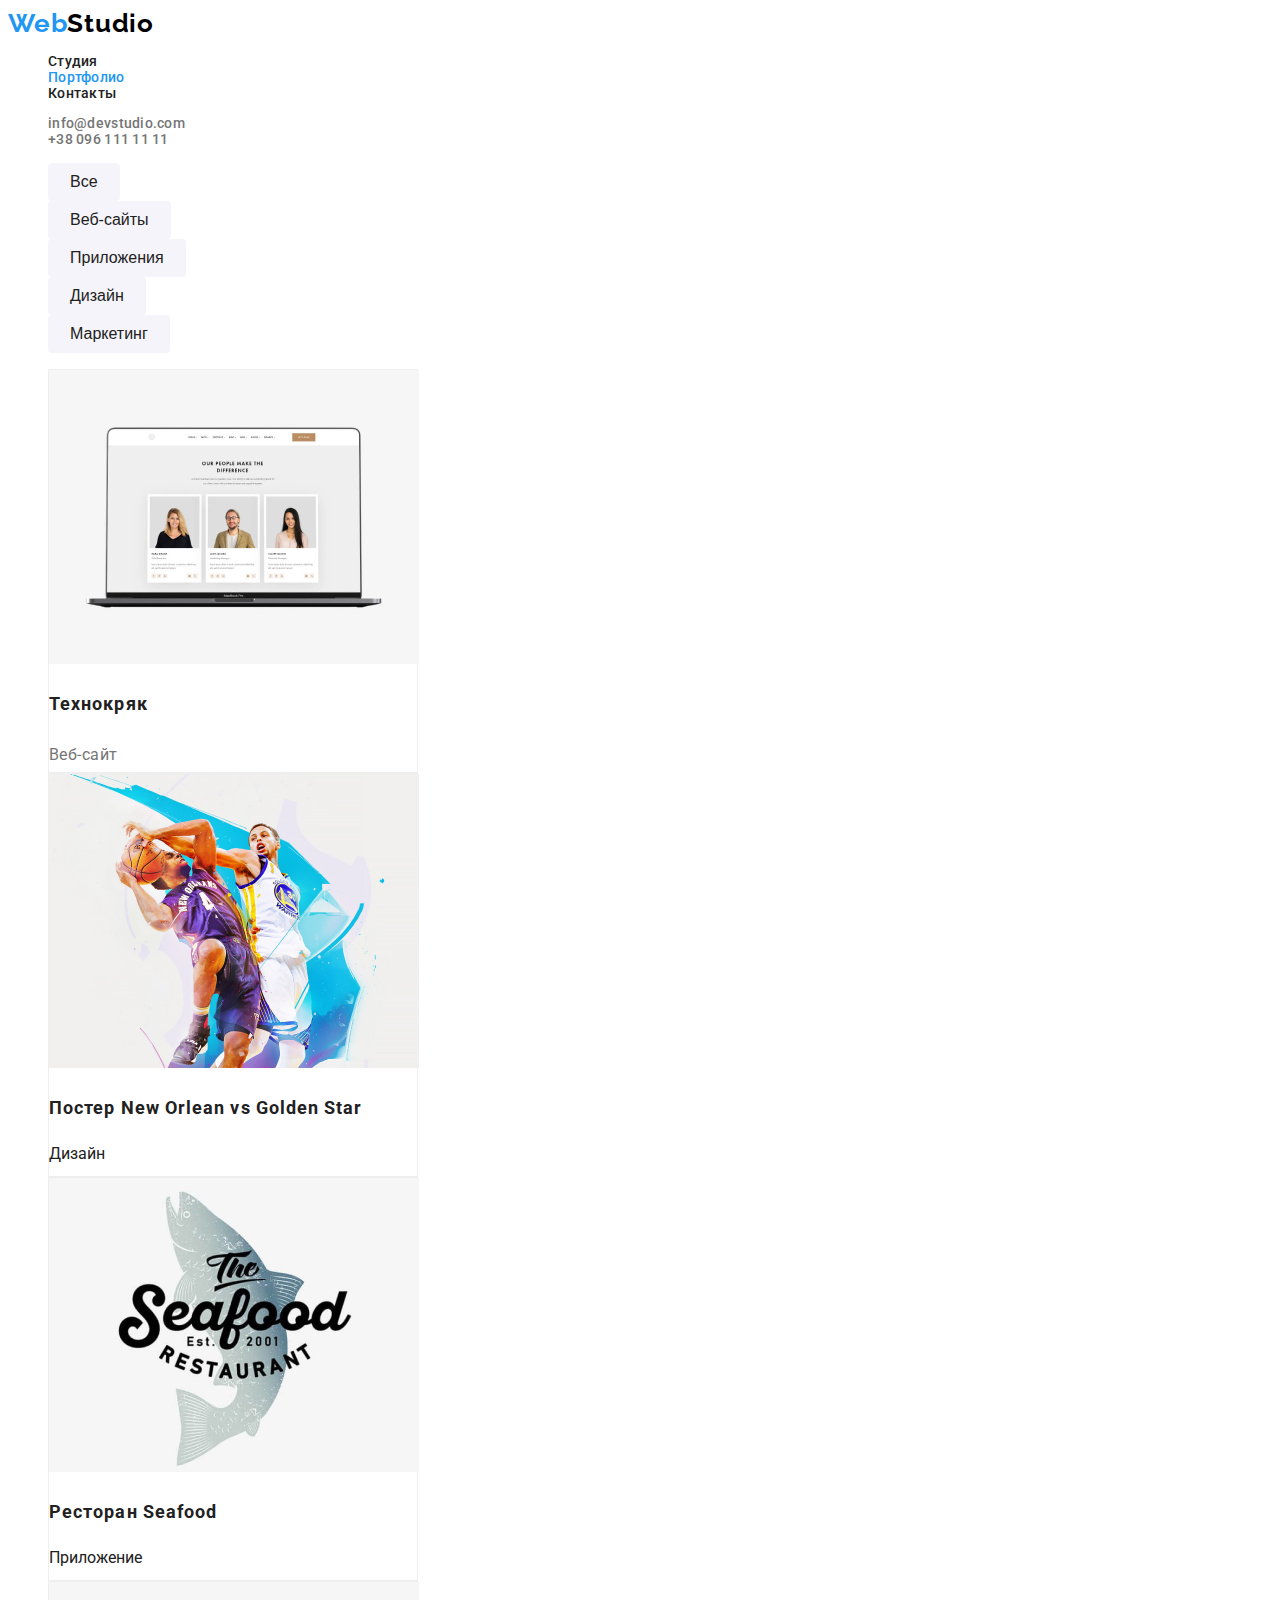
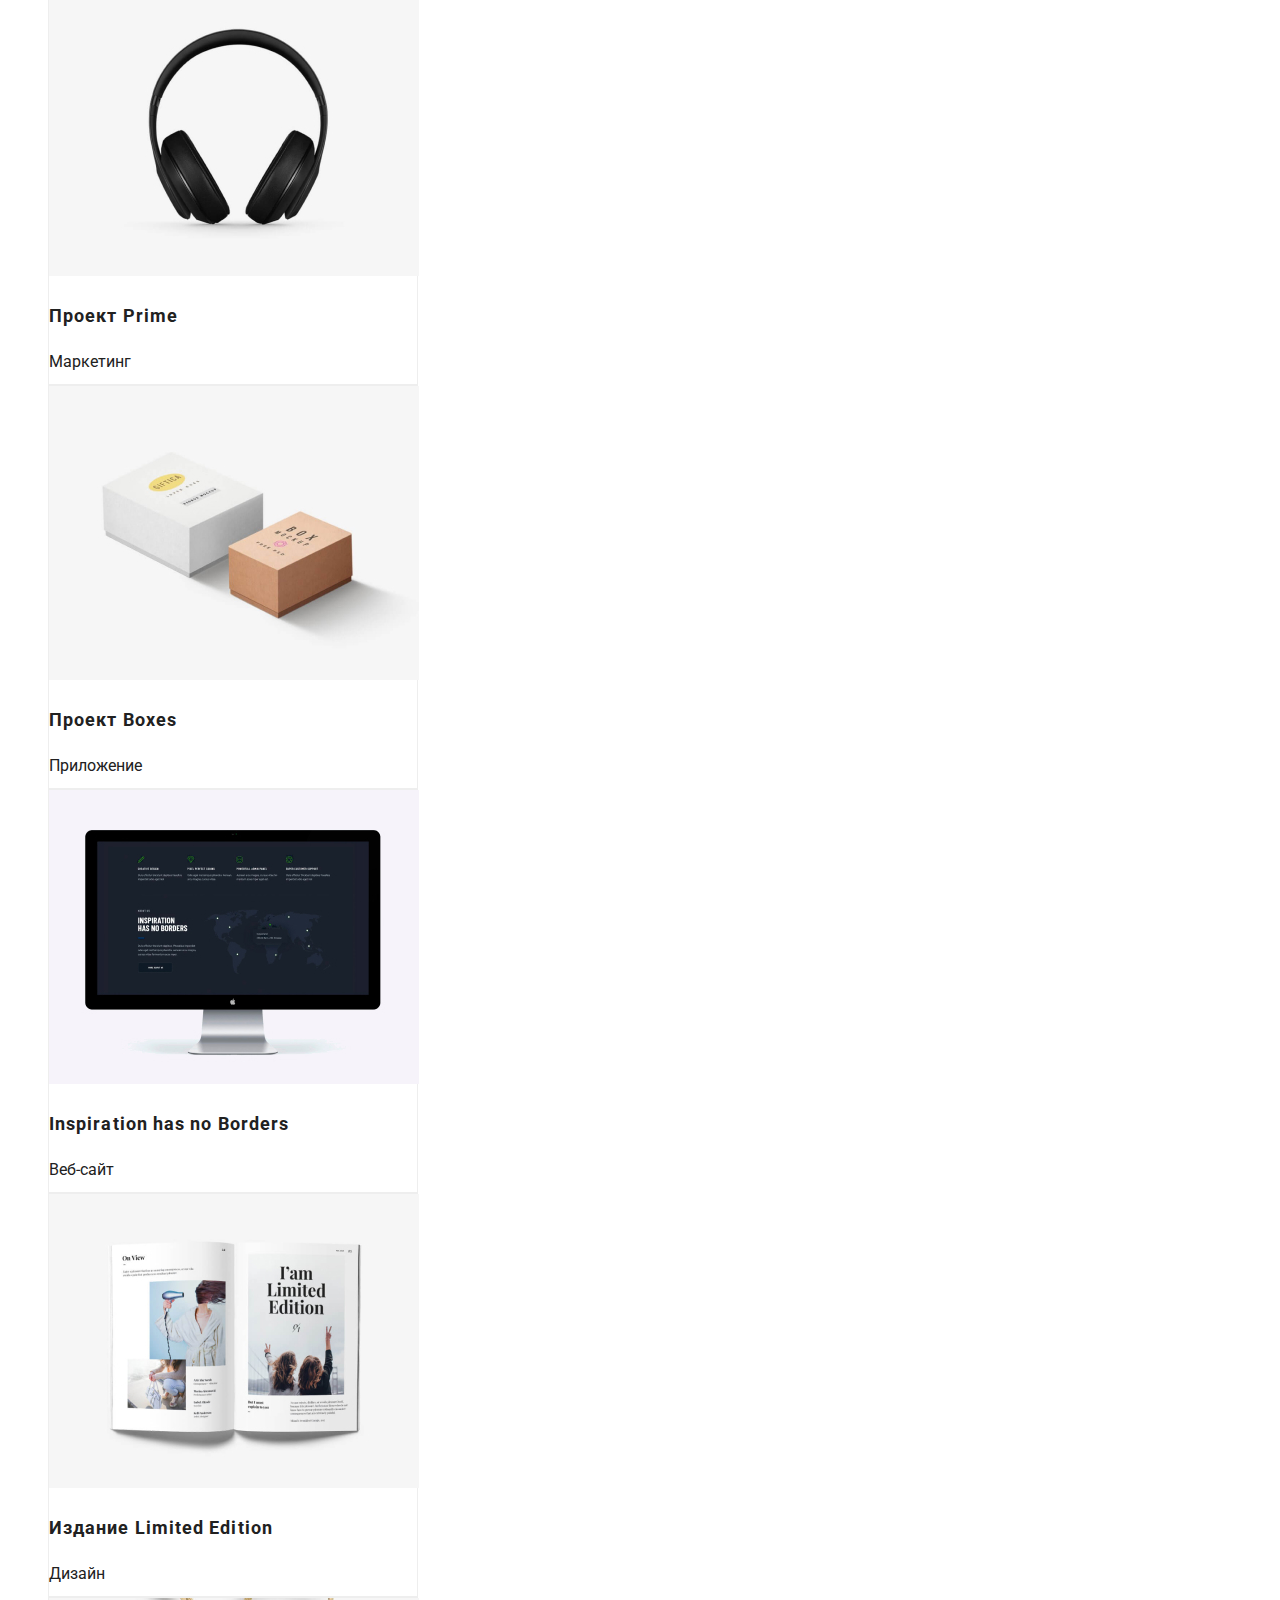
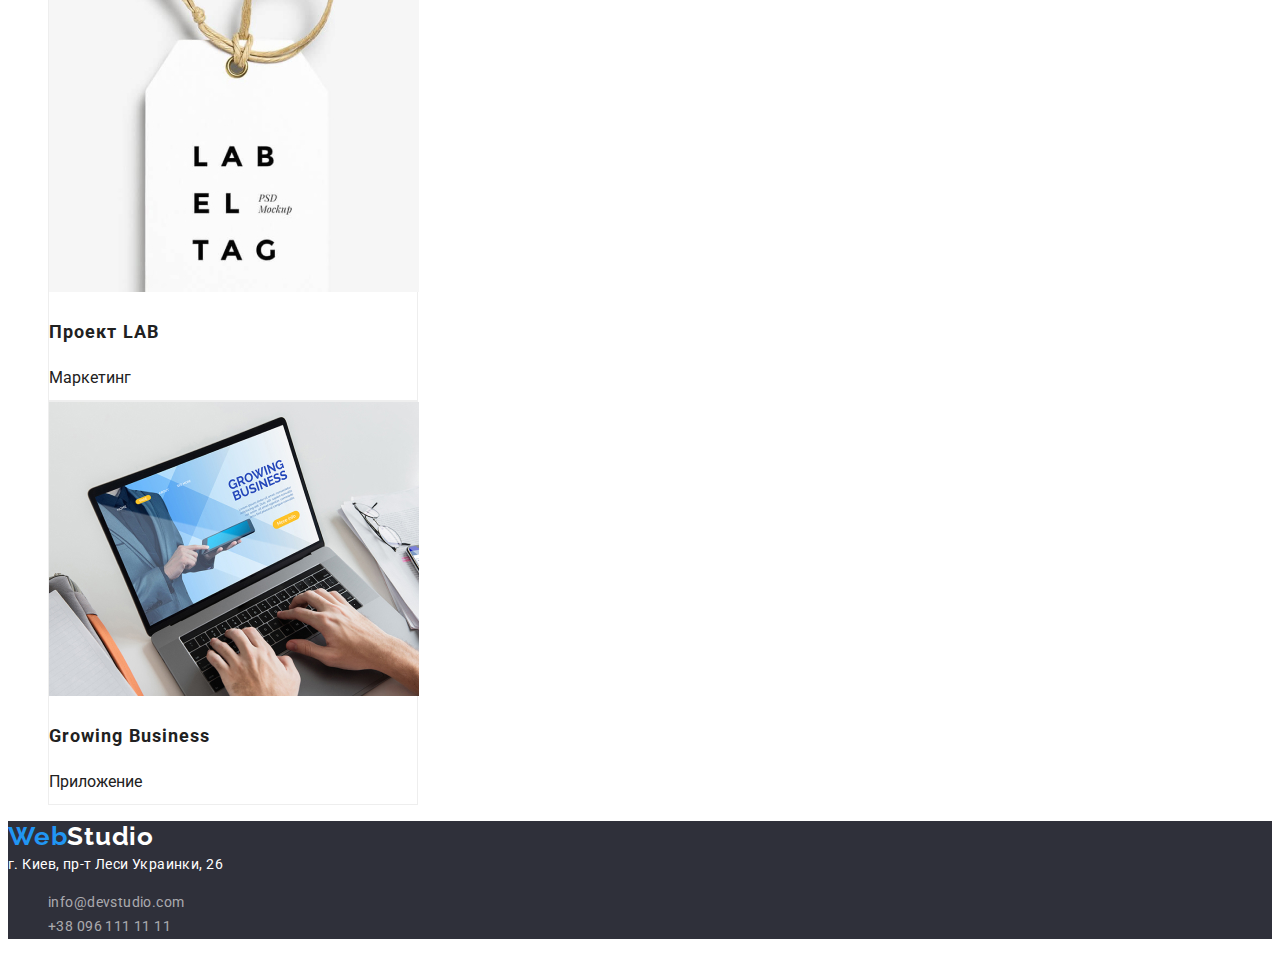
<file: portfolio.html>
<!DOCTYPE html>
<html lang="ru">
<head>
    <meta charset="UTF-8">
    <meta http-equiv="X-UA-Compatible" content="IE=edge">
    <meta name="viewport" content="width=device-width, initial-scale=1.0">
    <title>Портфолио</title>
    <link rel="preconnect" href="https://fonts.gstatic.com">
    <link
      href="https://fonts.googleapis.com/css2?family=Raleway:wght@700&family=Roboto:wght@400;500;700;900&display=swap"
      rel="stylesheet"/>
    <link rel="stylesheet" href="./css/styles.css"/>
</head>
<body>
    <header class="header">
        <nav>
            <a href="" class="link logo">Web<span class="accent-logo">Studio</span></a> 
            <ul class="list">
                <li><a href="./index.html" class="link">Студия</a></li>
                <li><a href="" class="link acctive">Портфолио</a></li>
                <li><a href="#contacts" class="link">Контакты</a></li>
            </ul>
        </nav>
        <ul class="list">
            <li><a href="mailto:info@devstudio.com"class="link contacts">info@devstudio.com</a></li>
            <li><a href="tel:+380961111111"class="link contacts">+38 096 111 11 11</a></li>
        </ul>
    </header>
    <main class="portfolio">
        <ul class="list">
            <li><button class="button">Все</button></li>
            <li><button class="button">Веб-сайты</button></li>
            <li><button class="button">Приложения</button></li>
            <li><button class="button">Дизайн</button></li>
            <li><button class="button">Маркетинг</button></li>
        </ul>
        <ul class="list">
            <li class="items">
                <img src="images/techcriak.jpg" alt="techcriak" width="370" height="294">
                <h3 class="title">Технокряк</h3>
                <p class="text">Веб-сайт</p>
            </li>
            <li class="items">
                <img src="images/poster-no-vs-gs.jpg" alt="New Orlean vs Golden Star" width="370" height="294">
                <h3 class="title">Постер New Orlean vs Golden Star</h3>
                <p>Дизайн</p>
            </li>
            <li class="items">
                <img src="images/seefood.jpg" alt="Seefood restoran" width="370" height="294">
                <h3 class="title">Ресторан Seafood</h3>
                <p>Приложение</p>   
            </li>
            <li class="items">
                <img src="images/progect-prime.jpg" alt="Progect Prime" width="370" height="294">
                <h3 class="title">Проект Prime</h3>
                <p>Маркетинг</p>
            </li>
            <li class="items">
                <img src="images/progect-boxes.jpg" alt="Progect Boxes" width="370" height="294">
                <h3 class="title">Проект Boxes</h3>
                <p>Приложение</p>
            </li>
            <li class="items">
                <img src="images/web-site-inspiration.jpg" alt="Inspiration has no Borders" width="370" height="294">
                <h3 class="title">Inspiration has no Borders</h3>
                <p>Веб-сайт</p>
            </li>
            <li class="items">
                <img src="images/book-le.jpg" alt="Limited Edition book" width="370" height="294">
                <h3 class="title">Издание Limited Edition</h3>
                <p>Дизайн</p>
            </li>
            <li class="items">
                <img src="images/progect-lab.jpg" alt="Progect LAB" width="370" height="294">
                <h3 class="title">Проект LAB</h3>
                <p>Маркетинг</p>
            </li>
            <li class="items">
                <img src="images/app-gb.jpg" alt="Growing Business" width="370" height="294">
                <h3 class="title">Growing Business</h3>
                <p>Приложение</p>
            </li>
        </ul>
    </main>
    <footer id="contacts" class="footer">
        <a href="" class="link logo">Web<span class="accent-logo">Studio</span></a>
        <address class="adress">г. Киев, пр-т Леси Украинки, 26</address>
        <ul class="list">
            <li><a href="mailto:info@devstudio.com" class="link">info@devstudio.com</a></li>
            <li><a href="tel:+380961111111" class="link">+38 096 111 11 11</a></li>
        </ul>
    </footer>
</body>
</html>
</file>
<file: css/styles.css>
:root {
  --primary-text-color: #212121;
  --title-text-color: #757575;
  --accent-color: #2196F3;
  --accent-color-second: #ffffff;
  --header-footer-color: #FFFFFF;
  --body-color: #FFFFFF;
  --section-one-color: #2F303A;
  --body-color-second: #F5F4FA;
  --color-black: #000000;
  --footer-color: #2F303A;
  --footer-color-list: rgba(255, 255, 255, 0.6);
  --items-border: #EEEEEE;
}
/* * {
  box-sizing: border-box;
  margin: 0;
  padding: 0;
} */
body {
  background-color: var(--body-color); 
  color: var(--primary-text-color);
  font-family:'Roboto', sans-serif;
  font-style: normal;
  text-decoration: none;
}


/* Header + */
.header {
  background: var(--header-footer-color);
  font-size: 14px;
  font-weight: 500;
  line-height: 1.143;
  letter-spacing: 0.02em;
}


.link{
  /* настледует цвет шрифта от родителя */
  color: inherit;
  /* Убрали подчёркивание нижнее */
  text-decoration: none;
}
.logo{
  font-family: Raleway, sans-serif;
  font-weight: 700; 
  font-size: 26px;
  line-height: 1.2;
  letter-spacing: 0.03em;
  color: var(--accent-color);
}
.accent-logo {
  color: var(--color-black);
}

.link:hover,
.link:focus{
  color: var(--accent-color);
}
.acctive{
  color: var(--accent-color);
}
.contacts{
  color: var(--title-text-color);
}
/* Main */
.section-hero{
  background-color: var(--section-one-color);

}
.hero {
  font-weight: 900;
  font-size: 44px;
  line-height: 1.36;
  color: var(--accent-color-second);
  text-align: center;
  letter-spacing: 0.06em;
  text-transform: uppercase;
  /* padding-top: 200px;
  padding-bottom: 280px; */
}

.list {
  list-style: none;
}
.button {
  font-weight: 500;
  font-size: 16px;
  line-height: 26px;
  border-radius: 4px;
  background: #F5F4FA;
  color: var(--primary-text-color);
  border-width: 0vw;
  padding: 6px 22px;
  cursor:pointer;
}

.button:hover,
.button:focus {
  background-color: var(--accent-color);
  color: var(--accent-color-second);
}

.order{
  color: var(--accent-color-second);
  background-color: var(--accent-color);
  padding: 10px 32px;
  text-align: center;
  letter-spacing: 0.06em;
  margin: auto;
}

.text{
  color: var(--title-text-color);
  font-weight: 400;
  font-size: 16px;
  line-height: 1.71;
  letter-spacing: 0.03em;
}
.title{
  font-size: 14px;
  line-height: 1.14;
  letter-spacing: 0.03em;
  font-weight: 700;
}
.section-what-we-do .title {
text-transform: uppercase;
}
.what-we-do,
.teams{
  font-size: 36px;
  font-weight: 700;
  line-height: 1.17;
  text-align: center;
  letter-spacing: 0.03em;

}
.section-teams{
  background-color: var(--body-color-second);
}
.catrs {
  background-color: var(--body-color);
  text-align: center;
  width: 270px;
  height: 368px;  
  box-shadow: 0px 1px 3px rgba(0, 0, 0, 0.12), 0px 1px 1px rgba(0, 0, 0, 0.14), 0px 2px 1px rgba(0, 0, 0, 0.2);
  border-radius: 0px 0px 4px 4px;
}
.section-teams .title {
  font-size: 16px;
  font-weight: 500;
  line-height: 1.19;
  /* text-align: center; */
}

.title.text{
  font-weight: 400;
}

.portfolio .items {
  background: var(--body-color);
  border: 1px solid var(--items-border);
  box-sizing: border-box;
  width: 370px;
  height: 404px;    
}
.portfolio .title{
  font-size: 18px;
  line-height: 2;
  letter-spacing: 0.06em;
}
.portfolio .text{
  line-height: 1.87;
}

/* Footer */
.footer{
  background-color: var(--footer-color);
  color: var(--accent-color-second);
  font-size: 14px;
  line-height: 1.71;
  font-weight: 400;
  letter-spacing: 0.03em;
}

.footer .accent-logo {
  color: var(--accent-color-second);
}
.footer .list {
  color: var(--footer-color-list);
}

.adress {
  font-style: normal;
}
</file>
